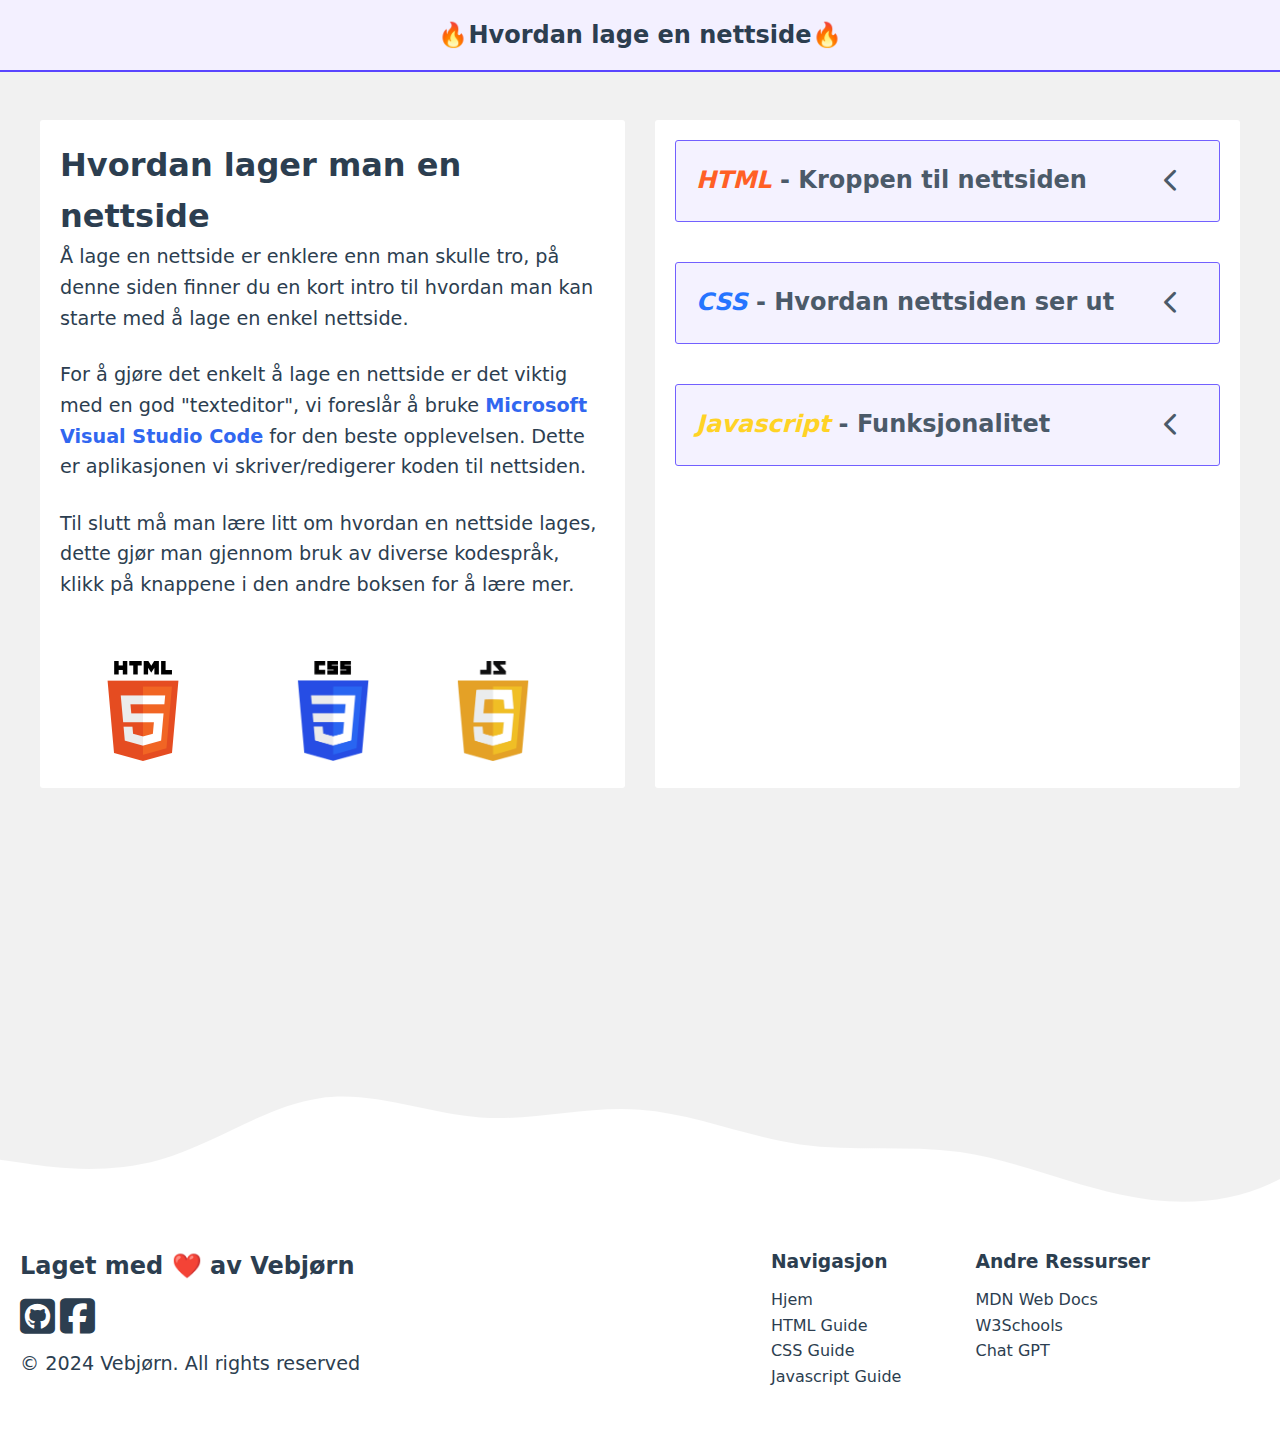
<file: index.html>
<!DOCTYPE html>
<html lang="no">

<head>
    <meta charset="UTF-8">
    <meta name="viewport" content="width=device-width, initial-scale=1.0">
    <title>Hvordan lage en nettside</title>
    <link rel="stylesheet" href="./styles.css">
    <script src="./index.js"></script>
    <link rel="stylesheet" href="https://cdnjs.cloudflare.com/ajax/libs/font-awesome/6.4.0/css/all.min.css">
</head>

<body>
    <div class="index-nav">
        <h2>🔥Hvordan lage en nettside🔥</h2>
    </div>

    <div class="space"></div>

    <div class="main-content">
        <div class="box">
            <h1>Hvordan lager man en nettside</h1>
            <p>Å lage en nettside er enklere enn man skulle tro, på denne siden finner du en kort intro til hvordan man
                kan starte med å lage en enkel nettside.</p>
            <br>
            <p>For å gjøre det enkelt å lage en nettside er det viktig med en god "texteditor", vi foreslår å bruke <a
                    href="https://code.visualstudio.com/" target="_blank">Microsoft Visual Studio Code</a> for den beste
                opplevelsen. Dette er aplikasjonen vi skriver/redigerer koden til nettsiden.</p>
            <br>
            <p>Til slutt må man lære litt om hvordan en nettside lages, dette gjør man gjennom bruk av diverse
                kodespråk, klikk på knappene i den andre boksen for å lære mer.</p>

            <div class="center-imgs">
                <div class="imgs">
                    <a href="./html.html"><img src="./img/HTML5_logo_and_wordmark.svg.png" alt=""></a>
                    <a href="./css.html"><img src="./img/CSS-Logo.png" alt=""></a>
                    <a href="./js.html"><img src="./img/JavaScript-Logo.png" alt=""></a>
                </div>
            </div>
        </div>
        <div class="box" id="info-box-container">
            <div class="buttons">
                <div class="info-box" id="html">
                    <div class="info-box-header">
                        <h2><i class="html-text">HTML</i> - Kroppen til nettsiden</h2>
                        <i class="fa-solid fa-chevron-left" id="chevron1"></i>
                    </div>
                    <div class="line"></div>
                    <div class="info-box-content">
                        <p>HTML (HyperText Markup Language) er et standardisert språk som brukes for å strukturere
                            innhold på nettsider. Det består av elementer, kalt "tagger", som definerer hvordan ulike
                            deler av en nettside skal vises i en nettleser, som tekst, bilder, lenker og multimedia.
                            HTML er grunnlaget for all webutvikling, og fungerer sammen med CSS og JavaScript for å
                            skape interaktive og visuelt tiltalende nettsider. <a href="./html.html">Les mer...</a></p>
                    </div>
                </div>
                <div class="info-box" id="css">
                    <div class="info-box-header">
                        <h2><i class="css-text">CSS</i> - Hvordan nettsiden ser ut</h2>
                        <i class="fa-solid fa-chevron-left" id="chevron2"></i>
                    </div>
                    <div class="line"></div>
                    <div class="info-box-content">
                        <p>CSS (Cascading Style Sheets) er et stilarksspråk som brukes for å bestemme utseendet og
                            layouten på en nettside. Det kontrollerer farger, skrifttyper, mellomrom, og plassering av
                            elementer, og gir utviklere mulighet til å lage en visuelt tiltalende side. CSS gjør det
                            enkelt å style flere HTML-elementer samtidig. <a href="./css.html">Les mer...</a></p>
                    </div>
                </div>
                <div class="info-box" id="js">
                    <div class="info-box-header">
                        <h2><i class="js-text">Javascript</i> - Funksjonalitet</h2>
                        <i class="fa-solid fa-chevron-left" id="chevron3"></i>
                    </div>
                    <div class="line"></div>
                    <div class="info-box-content">
                        <p>JavaScript er et programmeringsspråk som brukes for å gjøre nettsider dynamiske og
                            interaktive. Det lar utviklere manipulere HTML-innhold i sanntid, håndtere brukerhendelser
                            som klikk, og lage animasjoner. JavaScript kjører direkte i nettleseren, og er en viktig del
                            av moderne webutvikling for å forbedre brukeropplevelsen. <a href="./js.html">Les mer...</a>
                        </p>
                    </div>
                </div>
            </div>
        </div>
    </div>

    <svg id="wave" style="transform:rotate(0deg); transition: 0.3s" viewBox="0 0 1440 260" version="1.1"
        xmlns="http://www.w3.org/2000/svg">
        <defs>
            <linearGradient id="sw-gradient-0" x1="0" x2="0" y1="1" y2="0">
                <stop stop-color="rgba(255, 255, 255, 1)" offset="0%"></stop>
                <stop stop-color="rgba(255, 255, 255, 1)" offset="100%"></stop>
            </linearGradient>
        </defs>
        <path style="transform:translate(0, 0px); opacity:1" fill="url(#sw-gradient-0)"
            d="M0,182L30,186.3C60,191,120,199,180,182C240,165,300,121,360,112.7C420,104,480,130,540,134.3C600,139,660,121,720,125.7C780,130,840,156,900,164.7C960,173,1020,165,1080,173.3C1140,182,1200,208,1260,221C1320,234,1380,234,1440,203.7C1500,173,1560,113,1620,108.3C1680,104,1740,156,1800,147.3C1860,139,1920,69,1980,39C2040,9,2100,17,2160,17.3C2220,17,2280,9,2340,34.7C2400,61,2460,121,2520,138.7C2580,156,2640,130,2700,104C2760,78,2820,52,2880,73.7C2940,95,3000,165,3060,173.3C3120,182,3180,130,3240,125.7C3300,121,3360,165,3420,169C3480,173,3540,139,3600,125.7C3660,113,3720,121,3780,125.7C3840,130,3900,130,3960,108.3C4020,87,4080,43,4140,34.7C4200,26,4260,52,4290,65L4320,78L4320,260L4290,260C4260,260,4200,260,4140,260C4080,260,4020,260,3960,260C3900,260,3840,260,3780,260C3720,260,3660,260,3600,260C3540,260,3480,260,3420,260C3360,260,3300,260,3240,260C3180,260,3120,260,3060,260C3000,260,2940,260,2880,260C2820,260,2760,260,2700,260C2640,260,2580,260,2520,260C2460,260,2400,260,2340,260C2280,260,2220,260,2160,260C2100,260,2040,260,1980,260C1920,260,1860,260,1800,260C1740,260,1680,260,1620,260C1560,260,1500,260,1440,260C1380,260,1320,260,1260,260C1200,260,1140,260,1080,260C1020,260,960,260,900,260C840,260,780,260,720,260C660,260,600,260,540,260C480,260,420,260,360,260C300,260,240,260,180,260C120,260,60,260,30,260L0,260Z">
        </path>
    </svg>
    <footer>
        <div class="footer-content">
            <div class="footer-info">
                <h2>Laget med ❤️ av Vebjørn</h2>
                <div class="footer-icons">
                    <a href="https://github.com/Zofux/Hvordan-lage-nettside" target="_blank"><i
                            class="fa-brands fa-square-github"></i></a>
                    <a href="https://www.facebook.com/profile.php?id=100090834192496" target="_blank"><i
                            class="fa-brands fa-square-facebook"></i></a>
                </div>
                <p>&copy; 2024 Vebjørn. All rights reserved</p>
            </div>
            <div class="footer-links">
                <div class="footer-navigation">
                    <h3>Navigasjon</h3>
                    <a class="footer-link" href="./index.html">Hjem</a>
                    <a class="footer-link" href="./html.html">HTML Guide</a>
                    <a class="footer-link" href="./css.html">CSS Guide</a>
                    <a class="footer-link" href="./js.html">Javascript Guide</a>
                </div>
                <div class="footer-resources">
                    <h3>Andre Ressurser</h3>
                    <a class="footer-link" href="https://developer.mozilla.org/en-US/" target="_blank">MDN Web Docs</a>
                    <a class="footer-link" href="https://www.w3schools.com/" target="_blank">W3Schools</a>
                    <a class="footer-link" href="https://chatgpt.com/c/670f7642-b7ec-800c-a29a-670aef12256d"
                        target="_blank">Chat GPT</a>
                </div>
            </div>
        </div>
    </footer>
</body>

</html>
</file>
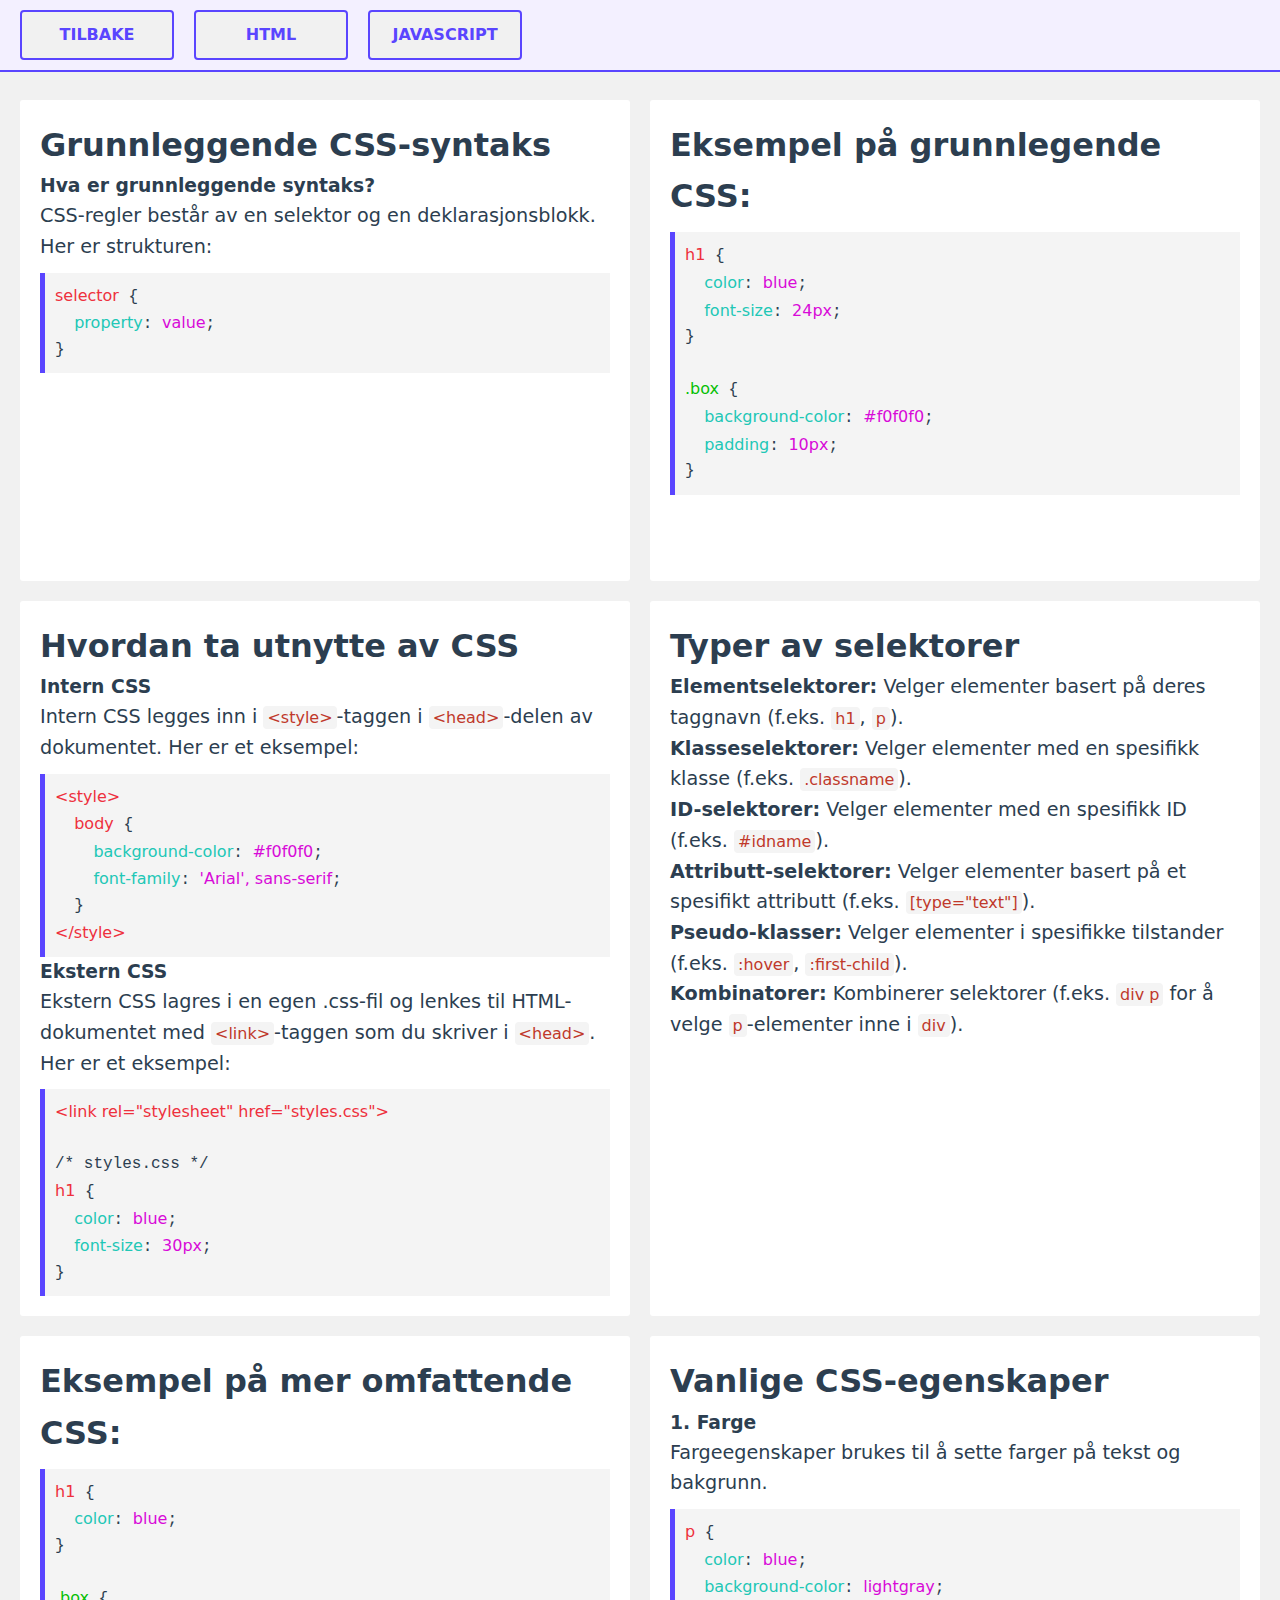
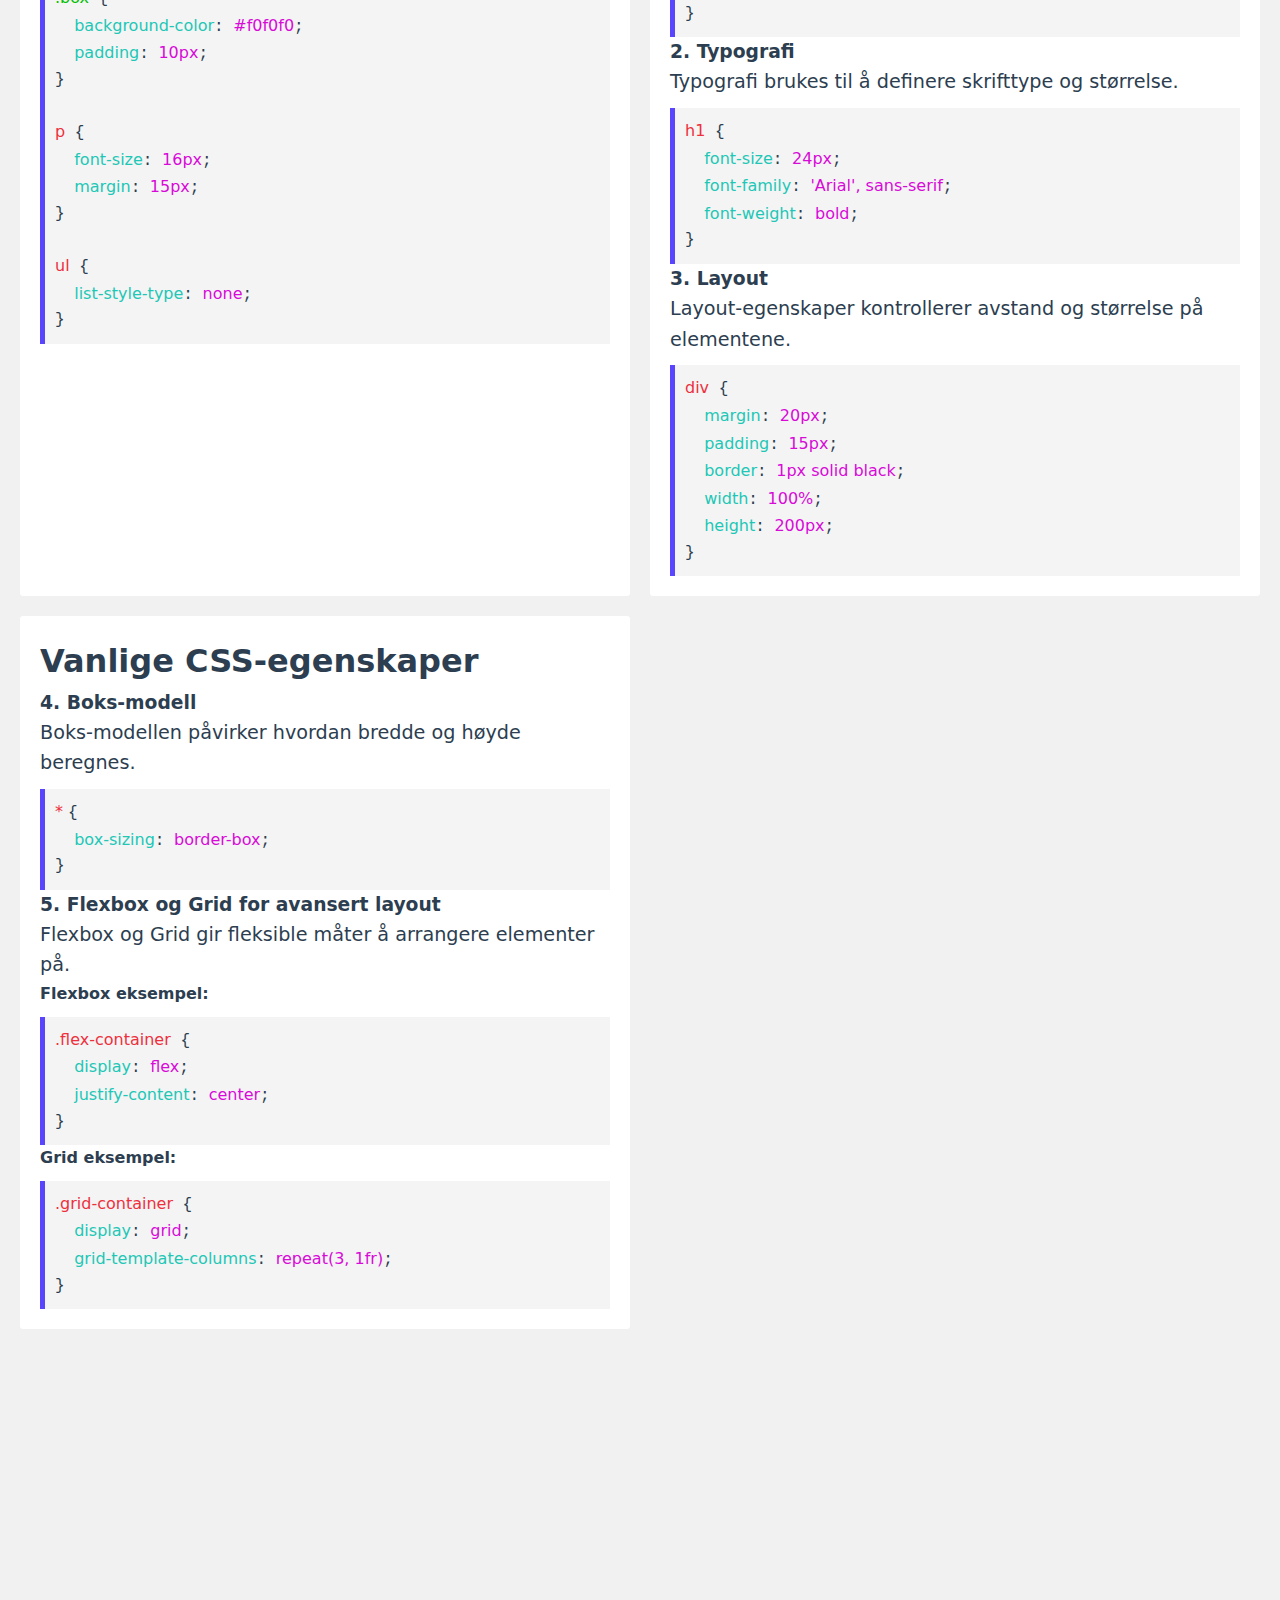
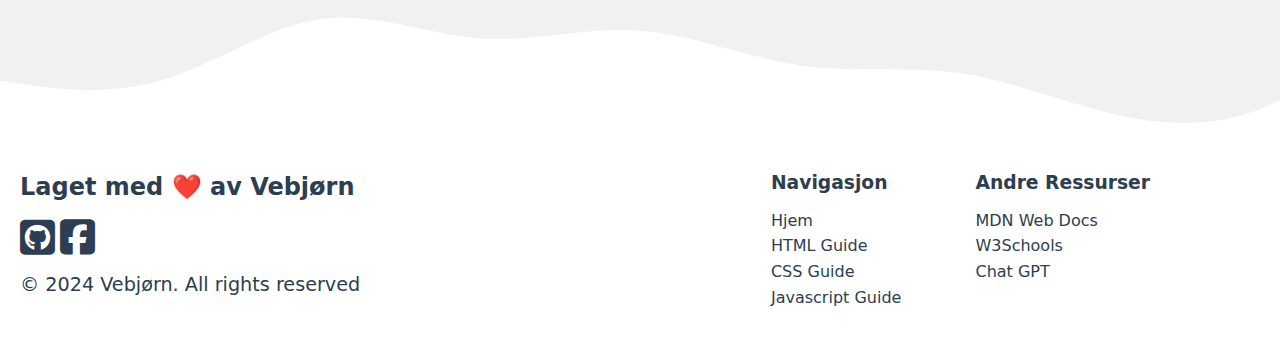
<file: css.html>
<!DOCTYPE html>
<html lang="no">

<head>
    <meta charset="UTF-8">
    <meta name="viewport" content="width=device-width, initial-scale=1.0">
    <title>CSS</title>
    <link rel="stylesheet" href="./styles.css">
    <link rel="stylesheet" href="https://cdnjs.cloudflare.com/ajax/libs/font-awesome/6.4.0/css/all.min.css">
    <script src="./burger.js"></script>
</head>

<body>
    <div class="nav-burger-container">
        <div class="burger-box" id="burger">
            <div class="burger" id="burger-container">
                <div class="line1"></div>
                <div class="line2"></div>
                <div class="line3"></div>
            </div>
        </div>
    </div>
    <nav id="nav" class="nav">
        <div class="nav-content">
            <a href="./index.html" class="nav-button">Tilbake</a>
            <a href="./html.html" class="nav-button">HTML</a>
            <a href="./js.html" class="nav-button">JavaScript</a>
        </div>
    </nav>
    <div class="space"></div>

    <div class="tutorial-content">
        <div class="box">
            <h1>Grunnleggende CSS-syntaks</h1>
            <h3>Hva er grunnleggende syntaks?</h3>
            <p>CSS-regler består av en selektor og en deklarasjonsblokk. Her er strukturen:</p>

            <div class="code-block">
                <span class="element">selector</span> {<br>
                &nbsp;&nbsp;<span class="property">property</span>: <span class="value">value</span>;<br>
                }
            </div>
        </div>
        <div class="box">
            <h1>Eksempel på grunnlegende CSS:</h1>
            <div class="code-block">
                <span class="element">h1</span> {<br>
                &nbsp;&nbsp;<span class="property">color</span>: <span class="value">blue</span>;<br>
                &nbsp;&nbsp;<span class="property">font-size</span>: <span class="value">24px</span>;<br>
                }<br><br>

                <span class="class">.box</span> {<br>
                &nbsp;&nbsp;<span class="property">background-color</span>: <span class="value">#f0f0f0</span>;<br>
                &nbsp;&nbsp;<span class="property">padding</span>: <span class="value">10px</span>;<br>
                }
            </div>
        </div>
        <div class="box">
            <h1>Hvordan ta utnytte av CSS</h1>
            <h3>Intern CSS</h3>
            <p>Intern CSS legges inn i <code>&lt;style&gt;</code>-taggen i <code>&lt;head&gt;</code>-delen av dokumentet. Her er et eksempel:</p>
            <div class="code-block">
                <span class="element">&lt;style&gt;</span><br>
                &nbsp;&nbsp;<span class="element">body</span> {<br>
                &nbsp;&nbsp;&nbsp;&nbsp;<span class="property">background-color</span>: <span class="value">#f0f0f0</span>;<br>
                &nbsp;&nbsp;&nbsp;&nbsp;<span class="property">font-family</span>: <span class="value">'Arial', sans-serif</span>;<br>
                &nbsp;&nbsp;}<br>
                <span class="element">&lt;/style&gt;</span>
            </div>
    
            <h3>Ekstern CSS</h3>
            <p>Ekstern CSS lagres i en egen .css-fil og lenkes til HTML-dokumentet med <code>&lt;link&gt;</code>-taggen som du skriver i <code>&lt;head&gt;</code>. Her er et eksempel:</p>
            <div class="code-block">
                <span class="element">&lt;link rel="stylesheet" href="styles.css"&gt;</span><br><br>
                /* styles.css */ <br>
                <span class="element">h1</span> {<br>
                &nbsp;&nbsp;<span class="property">color</span>: <span class="value">blue</span>;<br>
                &nbsp;&nbsp;<span class="property">font-size</span>: <span class="value">30px</span>;<br>}
            </div>
        </div>
        <div class="box">
            <h1>Typer av selektorer</h1>
            <p><strong>Elementselektorer:</strong> Velger elementer basert på deres taggnavn (f.eks. <code>h1</code>, <code>p</code>).</p>
            <p><strong>Klasseselektorer:</strong> Velger elementer med en spesifikk klasse (f.eks. <code>.classname</code>).</p>
            <p><strong>ID-selektorer:</strong> Velger elementer med en spesifikk ID (f.eks. <code>#idname</code>).</p>
            <p><strong>Attributt-selektorer:</strong> Velger elementer basert på et spesifikt attributt (f.eks. <code>[type="text"]</code>).</p>
            <p><strong>Pseudo-klasser:</strong> Velger elementer i spesifikke tilstander (f.eks. <code>:hover</code>, <code>:first-child</code>).</p>
            <p><strong>Kombinatorer:</strong> Kombinerer selektorer (f.eks. <code>div p</code> for å velge <code>p</code>-elementer inne i <code>div</code>).</p>
        </div>
        <div class="box">
            <h1>Eksempel på mer omfattende CSS:</h1>
            <div class="code-block">
                <span class="element">h1</span> {<br>
                &nbsp;&nbsp;<span class="property">color</span>: <span class="value">blue</span>;<br>}<br><br>
                <span class="class">.box</span> {<br>
                &nbsp;&nbsp;<span class="property">background-color</span>: <span class="value">#f0f0f0</span>;<br>
                &nbsp;&nbsp;<span class="property">padding</span>: <span class="value">10px</span>;<br>}<br><br>
                <span class="element">p</span> {<br>
                &nbsp;&nbsp;<span class="property">font-size</span>: <span class="value">16px</span>;<br>
                &nbsp;&nbsp;<span class="property">margin</span>: <span class="value">15px</span>;<br>}<br><br>
                <span class="element">ul</span> {<br>
                &nbsp;&nbsp;<span class="property">list-style-type</span>: <span class="value">none</span>;<br>}
        </div>
        </div>
        <div class="box">
            <h1>Vanlige CSS-egenskaper</h1>

            <h3>1. Farge</h3>
            <p>Fargeegenskaper brukes til å sette farger på tekst og bakgrunn.</p>
            <div class="code-block">
                <span class="element">p</span> {<br>
                &nbsp;&nbsp;<span class="property">color</span>: <span class="value">blue</span>;<br>
                &nbsp;&nbsp;<span class="property">background-color</span>: <span class="value">lightgray</span>;<br>}
            </div>

            <h3>2. Typografi</h3>
            <p>Typografi brukes til å definere skrifttype og størrelse.</p>
            <div class="code-block">
                <span class="element">h1</span> {<br>
                &nbsp;&nbsp;<span class="property">font-size</span>: <span class="value">24px</span>;<br>
                &nbsp;&nbsp;<span class="property">font-family</span>: <span class="value">'Arial', sans-serif</span>;<br>
                &nbsp;&nbsp;<span class="property">font-weight</span>: <span class="value">bold</span>;<br>}
            </div>

            <h3>3. Layout</h3>
            <p>Layout-egenskaper kontrollerer avstand og størrelse på elementene.</p>
            <div class="code-block">
                <span class="element">div</span> {<br>
                &nbsp;&nbsp;<span class="property">margin</span>: <span class="value">20px</span>;<br>
                &nbsp;&nbsp;<span class="property">padding</span>: <span class="value">15px</span>;<br>
                &nbsp;&nbsp;<span class="property">border</span>: <span class="value">1px solid black</span>;<br>
                &nbsp;&nbsp;<span class="property">width</span>: <span class="value">100%</span>;<br>
                &nbsp;&nbsp;<span class="property">height</span>: <span class="value">200px</span>;<br>}
            </div>
        </div>
        <div class="box">
            <h1>Vanlige CSS-egenskaper</h1>
            <h3>4. Boks-modell</h3>
            <p>Boks-modellen påvirker hvordan bredde og høyde beregnes.</p>
            <div class="code-block">
                <span class="element">* </span>{<br>
                &nbsp;&nbsp;<span class="property">box-sizing</span>: <span class="value">border-box</span>;<br>}
            </div>

            <h3>5. Flexbox og Grid for avansert layout</h3>
            <p>Flexbox og Grid gir fleksible måter å arrangere elementer på.</p>
            <h4>Flexbox eksempel:</h4>
            <div class="code-block">
                <span class="element">.flex-container</span> {<br>
                &nbsp;&nbsp;<span class="property">display</span>: <span class="value">flex</span>;<br>
                &nbsp;&nbsp;<span class="property">justify-content</span>: <span class="value">center</span>;<br>}
            </div>

            <h4>Grid eksempel:</h4>
            <div class="code-block">
                <span class="element">.grid-container</span> {<br>
                &nbsp;&nbsp;<span class="property">display</span>: <span class="value">grid</span>;<br>
                &nbsp;&nbsp;<span class="property">grid-template-columns</span>: <span class="value">repeat(3, 1fr)</span>;<br>}
            </div>
        </div>
    </div>

    <svg id="wave" style="transform:rotate(0deg); transition: 0.3s" viewBox="0 0 1440 260" version="1.1" xmlns="http://www.w3.org/2000/svg"><defs><linearGradient id="sw-gradient-0" x1="0" x2="0" y1="1" y2="0"><stop stop-color="rgba(255, 255, 255, 1)" offset="0%"></stop><stop stop-color="rgba(255, 255, 255, 1)" offset="100%"></stop></linearGradient></defs><path style="transform:translate(0, 0px); opacity:1" fill="url(#sw-gradient-0)" d="M0,182L30,186.3C60,191,120,199,180,182C240,165,300,121,360,112.7C420,104,480,130,540,134.3C600,139,660,121,720,125.7C780,130,840,156,900,164.7C960,173,1020,165,1080,173.3C1140,182,1200,208,1260,221C1320,234,1380,234,1440,203.7C1500,173,1560,113,1620,108.3C1680,104,1740,156,1800,147.3C1860,139,1920,69,1980,39C2040,9,2100,17,2160,17.3C2220,17,2280,9,2340,34.7C2400,61,2460,121,2520,138.7C2580,156,2640,130,2700,104C2760,78,2820,52,2880,73.7C2940,95,3000,165,3060,173.3C3120,182,3180,130,3240,125.7C3300,121,3360,165,3420,169C3480,173,3540,139,3600,125.7C3660,113,3720,121,3780,125.7C3840,130,3900,130,3960,108.3C4020,87,4080,43,4140,34.7C4200,26,4260,52,4290,65L4320,78L4320,260L4290,260C4260,260,4200,260,4140,260C4080,260,4020,260,3960,260C3900,260,3840,260,3780,260C3720,260,3660,260,3600,260C3540,260,3480,260,3420,260C3360,260,3300,260,3240,260C3180,260,3120,260,3060,260C3000,260,2940,260,2880,260C2820,260,2760,260,2700,260C2640,260,2580,260,2520,260C2460,260,2400,260,2340,260C2280,260,2220,260,2160,260C2100,260,2040,260,1980,260C1920,260,1860,260,1800,260C1740,260,1680,260,1620,260C1560,260,1500,260,1440,260C1380,260,1320,260,1260,260C1200,260,1140,260,1080,260C1020,260,960,260,900,260C840,260,780,260,720,260C660,260,600,260,540,260C480,260,420,260,360,260C300,260,240,260,180,260C120,260,60,260,30,260L0,260Z"></path></svg>
    <footer>
        <div class="footer-content">
            <div class="footer-info">
                <h2>Laget med ❤️ av Vebjørn</h2>
                <div class="footer-icons">
                    <a href="https://github.com/Zofux/Hvordan-lage-nettside" target="_blank"><i class="fa-brands fa-square-github"></i></a>
                    <a href="https://www.facebook.com/profile.php?id=100090834192496" target="_blank"><i class="fa-brands fa-square-facebook"></i></a>
                </div> 
                <p>&copy; 2024 Vebjørn. All rights reserved</p>
            </div>
            <div class="footer-links">
                <div class="footer-navigation">
                    <h3>Navigasjon</h3>
                    <a class="footer-link" href="./index.html">Hjem</a>
                    <a class="footer-link" href="./html.html">HTML Guide</a>
                    <a class="footer-link" href="./css.html">CSS Guide</a>
                    <a class="footer-link" href="./js.html">Javascript Guide</a>
                </div>
                <div class="footer-resources">
                    <h3>Andre Ressurser</h3>
                    <a class="footer-link" href="https://developer.mozilla.org/en-US/">MDN Web Docs</a>
                    <a class="footer-link" href="https://www.w3schools.com/">W3Schools</a>
                    <a class="footer-link" href="https://chatgpt.com/c/670f7642-b7ec-800c-a29a-670aef12256d" target="_blank">Chat GPT</a>
                </div> 
            </div>
        
        </div>
    </footer>
</body>

</html>
</file>
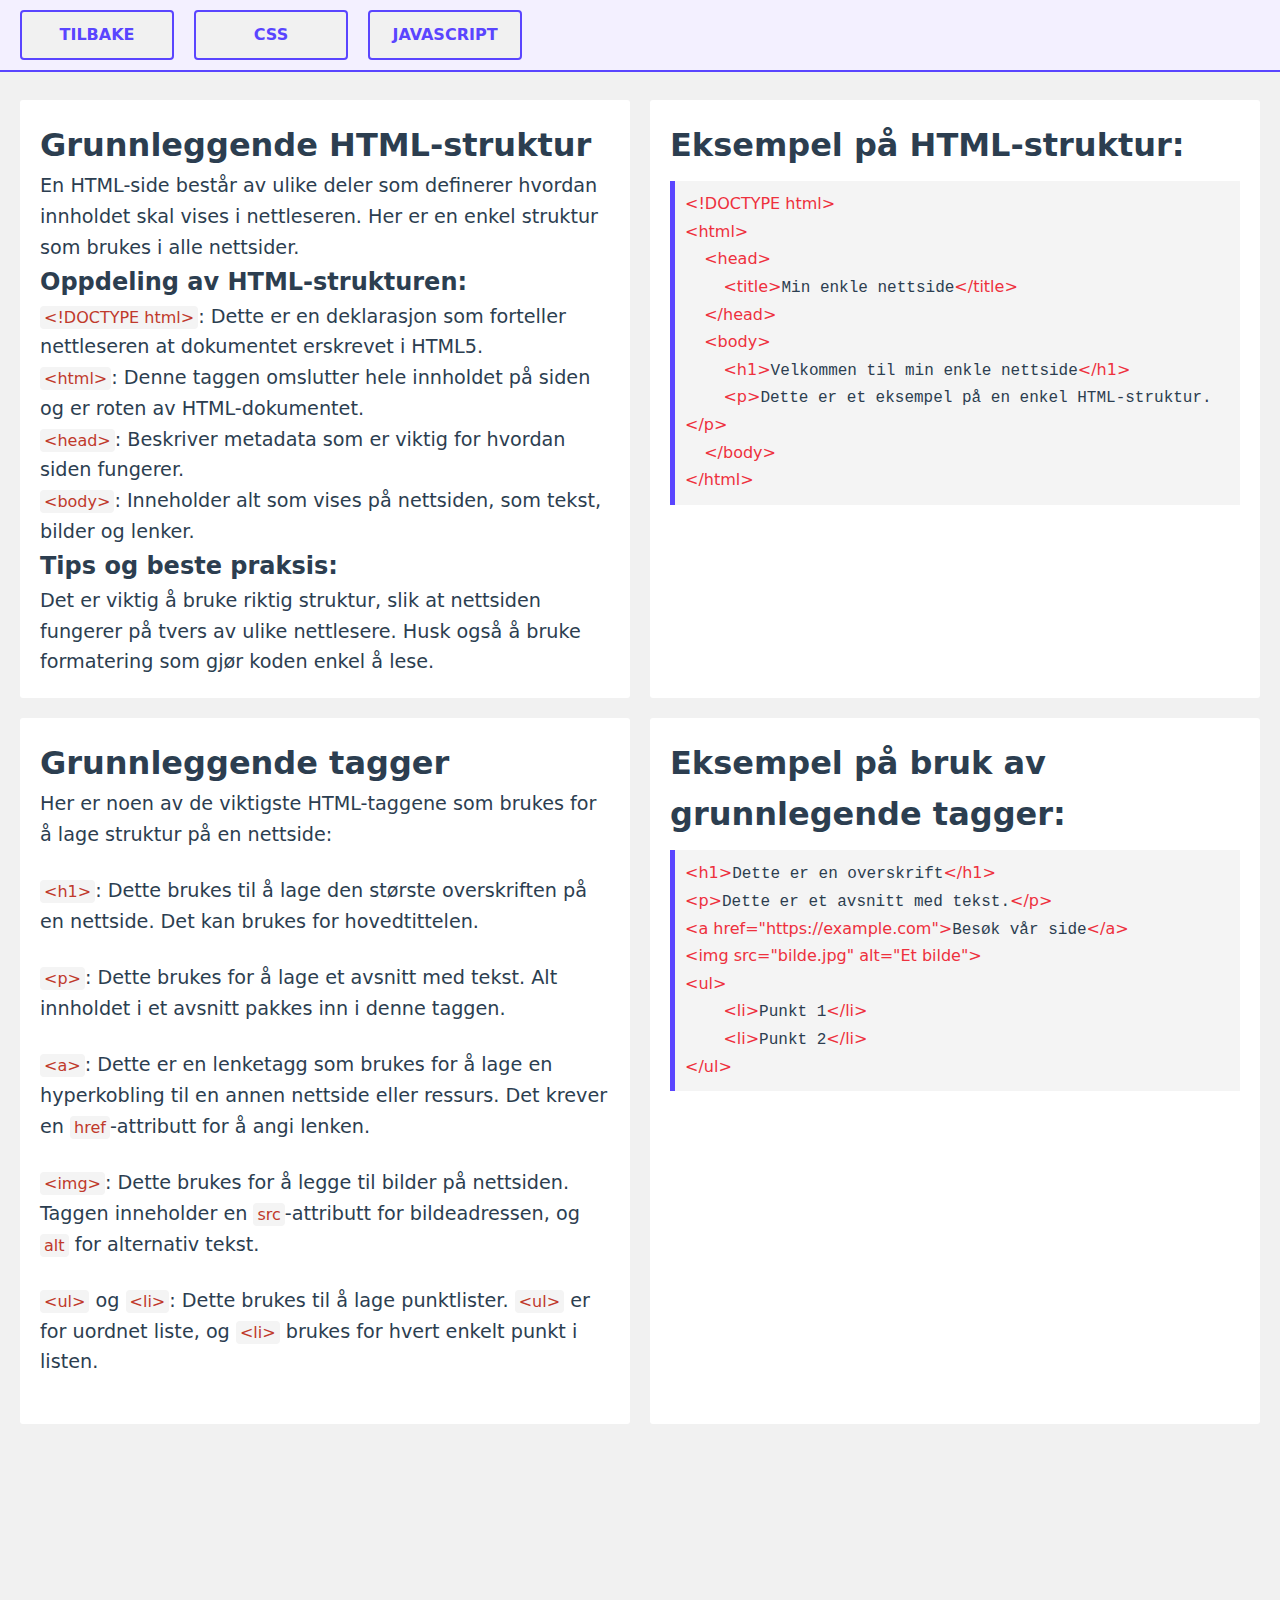
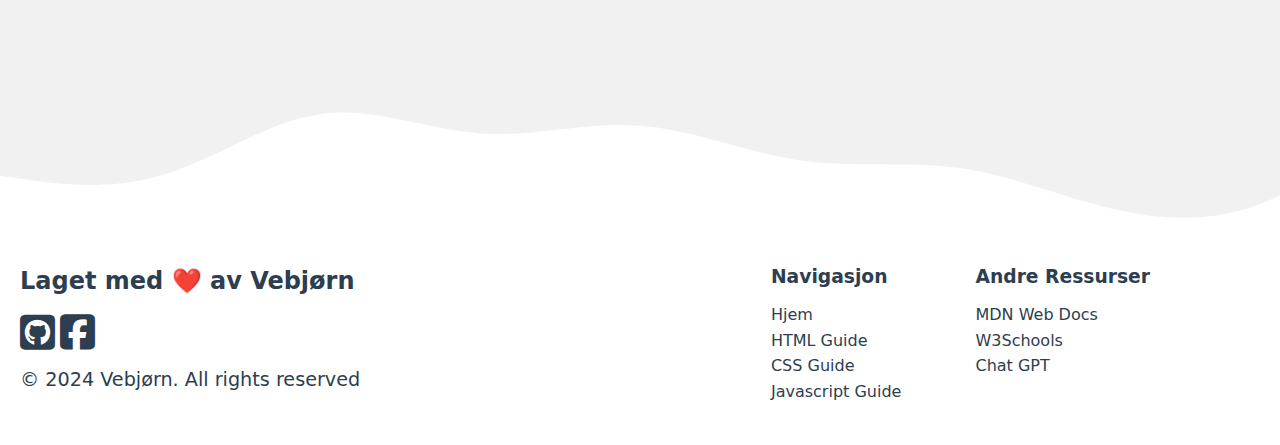
<file: html.html>
<!DOCTYPE html>
<html lang="no">

<head>
    <meta charset="UTF-8">
    <meta name="viewport" content="width=device-width, initial-scale=1.0">
    <title>HTML</title>
    <link rel="stylesheet" href="./styles.css">
    <link rel="stylesheet" href="https://cdnjs.cloudflare.com/ajax/libs/font-awesome/6.4.0/css/all.min.css">
    <script src="./burger.js"></script>
</head>

<body>
    <div class="nav-burger-container">
        <div class="burger-box" id="burger">
            <div class="burger" id="burger-container">
                <div class="line1"></div>
                <div class="line2"></div>
                <div class="line3"></div>
            </div>
        </div>
    </div>
    <nav id="nav" class="nav">
        <div class="nav-content">
            <a href="./index.html" class="nav-button">Tilbake</a>
            <a href="./css.html" class="nav-button">CSS</a>
            <a href="./js.html" class="nav-button">JavaScript</a>
        </div>
    </nav>
    <div class="space"></div>

    <div class="tutorial-content">
        <div class="box">
            <h1>Grunnleggende HTML-struktur</h1>
            <p>En HTML-side består av ulike deler som definerer hvordan innholdet skal vises i nettleseren. Her er en
                enkel struktur som brukes i alle nettsider.</p>

            <h2>Oppdeling av HTML-strukturen:</h2>
            <p><code>&lt;!DOCTYPE html&gt;</code>: Dette er en deklarasjon som forteller nettleseren at dokumentet
                erskrevet i HTML5.</p>
            <p><code>&lt;html&gt;</code>: Denne taggen omslutter hele innholdet på siden og er roten av HTML-dokumentet.
            </p>
            <p><code>&lt;head&gt;</code>: Beskriver metadata som er viktig for hvordan siden fungerer.</p>
            <p><code>&lt;body&gt;</code>: Inneholder alt som vises på nettsiden, som tekst, bilder og lenker.</p>

            <h2>Tips og beste praksis:</h2>
            <p>Det er viktig å bruke riktig struktur, slik at nettsiden fungerer på tvers av ulike nettlesere. Husk også
                å bruke formatering som gjør koden enkel å lese.</p>
        </div>
        <div class="box">
            <div class="code-container">
                <h1>Eksempel på HTML-struktur:</h1>
                <div class="code-block">
                    <span class="tag">&lt;!DOCTYPE html&gt;</span><br>
                    <span class="tag">&lt;html&gt;</span><br>
                    &nbsp;&nbsp;<span class="tag">&lt;head&gt;</span><br>
                    &nbsp;&nbsp;&nbsp;&nbsp;<span class="tag">&lt;title&gt;</span>Min enkle nettside<span
                        class="tag">&lt;/title&gt;</span><br>
                    &nbsp;&nbsp;<span class="tag">&lt;/head&gt;</span><br>
                    &nbsp;&nbsp;<span class="tag">&lt;body&gt;</span><br>
                    &nbsp;&nbsp;&nbsp;&nbsp;<span class="tag">&lt;h1&gt;</span>Velkommen til min enkle nettside<span
                        class="tag">&lt;/h1&gt;</span><br>
                    &nbsp;&nbsp;&nbsp;&nbsp;<span class="tag">&lt;p&gt;</span>Dette er et eksempel på en enkel
                    HTML-struktur.<span class="tag">&lt;/p&gt;</span><br>
                    &nbsp;&nbsp;<span class="tag">&lt;/body&gt;</span><br>
                    <span class="tag">&lt;/html&gt;</span>
                </div>
            </div>
        </div>
        <div class="box">
            <h1>Grunnleggende tagger</h1>
            <p>Her er noen av de viktigste HTML-taggene som brukes for å lage struktur på en nettside:</p><br>

            <p><code>&lt;h1&gt;</code>: Dette brukes til å lage den største overskriften på en nettside. Det kan brukes for hovedtittelen.</p><br>
            <p><code>&lt;p&gt;</code>: Dette brukes for å lage et avsnitt med tekst. Alt innholdet i et avsnitt pakkes inn i denne taggen.</p><br>
            <p><code>&lt;a&gt;</code>: Dette er en lenketagg som brukes for å lage en hyperkobling til en annen nettside eller ressurs. Det krever en <code>href</code>-attributt for å angi lenken.</p><br>
            <p><code>&lt;img&gt;</code>: Dette brukes for å legge til bilder på nettsiden. Taggen inneholder en <code>src</code>-attributt for bildeadressen, og <code>alt</code> for alternativ tekst.</p><br>
            <p><code>&lt;ul&gt;</code> og <code>&lt;li&gt;</code>: Dette brukes til å lage punktlister. <code>&lt;ul&gt;</code> er for uordnet liste, og <code>&lt;li&gt;</code> brukes for hvert enkelt punkt i listen.</p><br>
        </div>
        <div class="box">
            <h1>Eksempel på bruk av grunnlegende tagger:</h1>
            <div class="code-block">
                <span class="tag">&lt;h1&gt;</span>Dette er en overskrift<span class="tag">&lt;/h1&gt;</span><br>
                <span class="tag">&lt;p&gt;</span>Dette er et avsnitt med tekst.<span class="tag">&lt;/p&gt;</span><br>
                <span class="tag">&lt;a href="https://example.com"&gt;</span>Besøk vår side<span class="tag">&lt;/a&gt;</span><br>
                <span class="tag">&lt;img src="bilde.jpg" alt="Et bilde"&gt;</span><br>
                <span class="tag">&lt;ul&gt;</span><br>
                &nbsp;&nbsp;&nbsp;&nbsp;<span class="tag">&lt;li&gt;</span>Punkt 1<span class="tag">&lt;/li&gt;</span><br>
                &nbsp;&nbsp;&nbsp;&nbsp;<span class="tag">&lt;li&gt;</span>Punkt 2<span class="tag">&lt;/li&gt;</span><br>
                <span class="tag">&lt;/ul&gt;</span>
            </div>
        </div>
    </div>

    <svg id="wave" style="transform:rotate(0deg); transition: 0.3s" viewBox="0 0 1440 260" version="1.1" xmlns="http://www.w3.org/2000/svg"><defs><linearGradient id="sw-gradient-0" x1="0" x2="0" y1="1" y2="0"><stop stop-color="rgba(255, 255, 255, 1)" offset="0%"></stop><stop stop-color="rgba(255, 255, 255, 1)" offset="100%"></stop></linearGradient></defs><path style="transform:translate(0, 0px); opacity:1" fill="url(#sw-gradient-0)" d="M0,182L30,186.3C60,191,120,199,180,182C240,165,300,121,360,112.7C420,104,480,130,540,134.3C600,139,660,121,720,125.7C780,130,840,156,900,164.7C960,173,1020,165,1080,173.3C1140,182,1200,208,1260,221C1320,234,1380,234,1440,203.7C1500,173,1560,113,1620,108.3C1680,104,1740,156,1800,147.3C1860,139,1920,69,1980,39C2040,9,2100,17,2160,17.3C2220,17,2280,9,2340,34.7C2400,61,2460,121,2520,138.7C2580,156,2640,130,2700,104C2760,78,2820,52,2880,73.7C2940,95,3000,165,3060,173.3C3120,182,3180,130,3240,125.7C3300,121,3360,165,3420,169C3480,173,3540,139,3600,125.7C3660,113,3720,121,3780,125.7C3840,130,3900,130,3960,108.3C4020,87,4080,43,4140,34.7C4200,26,4260,52,4290,65L4320,78L4320,260L4290,260C4260,260,4200,260,4140,260C4080,260,4020,260,3960,260C3900,260,3840,260,3780,260C3720,260,3660,260,3600,260C3540,260,3480,260,3420,260C3360,260,3300,260,3240,260C3180,260,3120,260,3060,260C3000,260,2940,260,2880,260C2820,260,2760,260,2700,260C2640,260,2580,260,2520,260C2460,260,2400,260,2340,260C2280,260,2220,260,2160,260C2100,260,2040,260,1980,260C1920,260,1860,260,1800,260C1740,260,1680,260,1620,260C1560,260,1500,260,1440,260C1380,260,1320,260,1260,260C1200,260,1140,260,1080,260C1020,260,960,260,900,260C840,260,780,260,720,260C660,260,600,260,540,260C480,260,420,260,360,260C300,260,240,260,180,260C120,260,60,260,30,260L0,260Z"></path></svg>
    <footer>
        <div class="footer-content">
            <div class="footer-info">
                <h2>Laget med ❤️ av Vebjørn</h2>
                <div class="footer-icons">
                    <a href="https://github.com/Zofux/Hvordan-lage-nettside" target="_blank"><i class="fa-brands fa-square-github"></i></a>
                    <a href="https://www.facebook.com/profile.php?id=100090834192496" target="_blank"><i class="fa-brands fa-square-facebook"></i></a>
                </div> 
                <p>&copy; 2024 Vebjørn. All rights reserved</p>
            </div>
            <div class="footer-links">
                <div class="footer-navigation">
                    <h3>Navigasjon</h3>
                    <a class="footer-link" href="./index.html">Hjem</a>
                    <a class="footer-link" href="./html.html">HTML Guide</a>
                    <a class="footer-link" href="./css.html">CSS Guide</a>
                    <a class="footer-link" href="./js.html">Javascript Guide</a>
                </div>
                <div class="footer-resources">
                    <h3>Andre Ressurser</h3>
                    <a class="footer-link" href="https://developer.mozilla.org/en-US/">MDN Web Docs</a>
                    <a class="footer-link" href="https://www.w3schools.com/">W3Schools</a>
                    <a class="footer-link" href="https://chatgpt.com/c/670f7642-b7ec-800c-a29a-670aef12256d" target="_blank">Chat GPT</a>
                </div> 
            </div>
        
        </div>
    </footer>
</body>

</html>
</file>
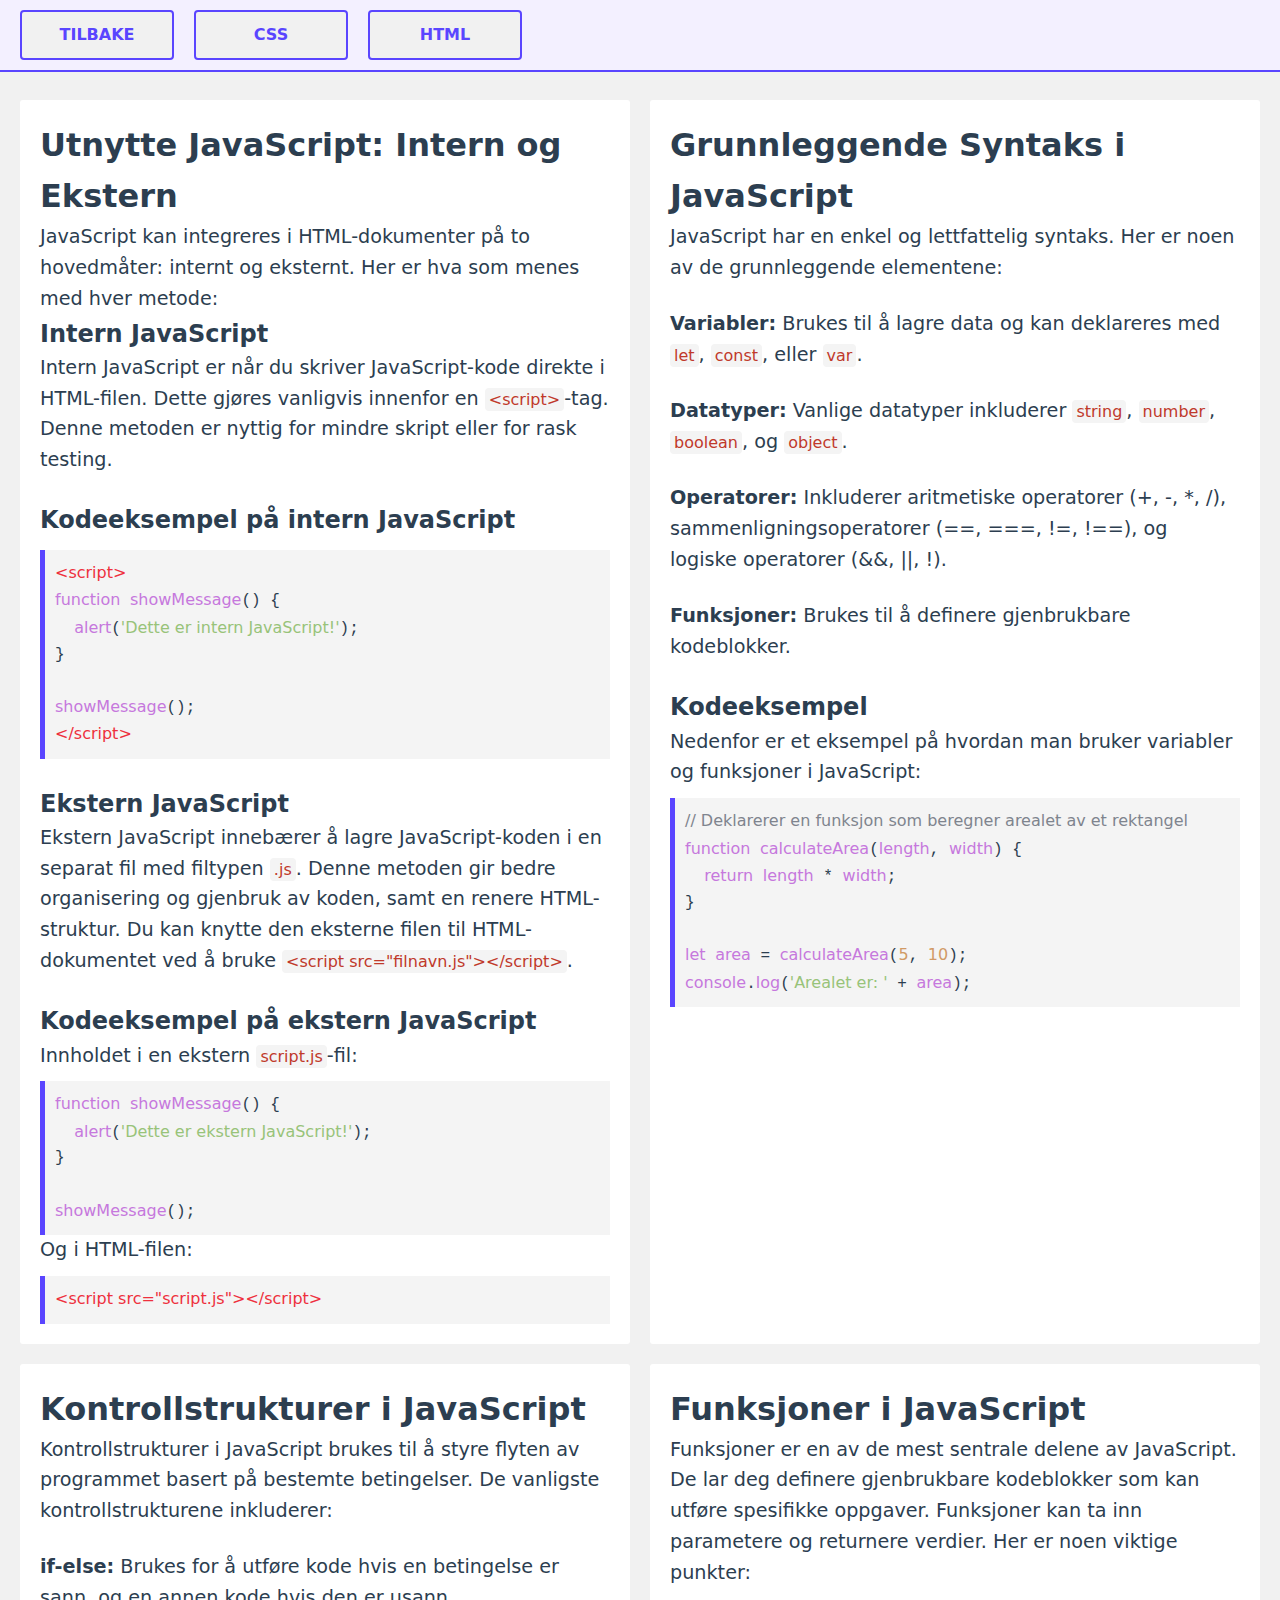
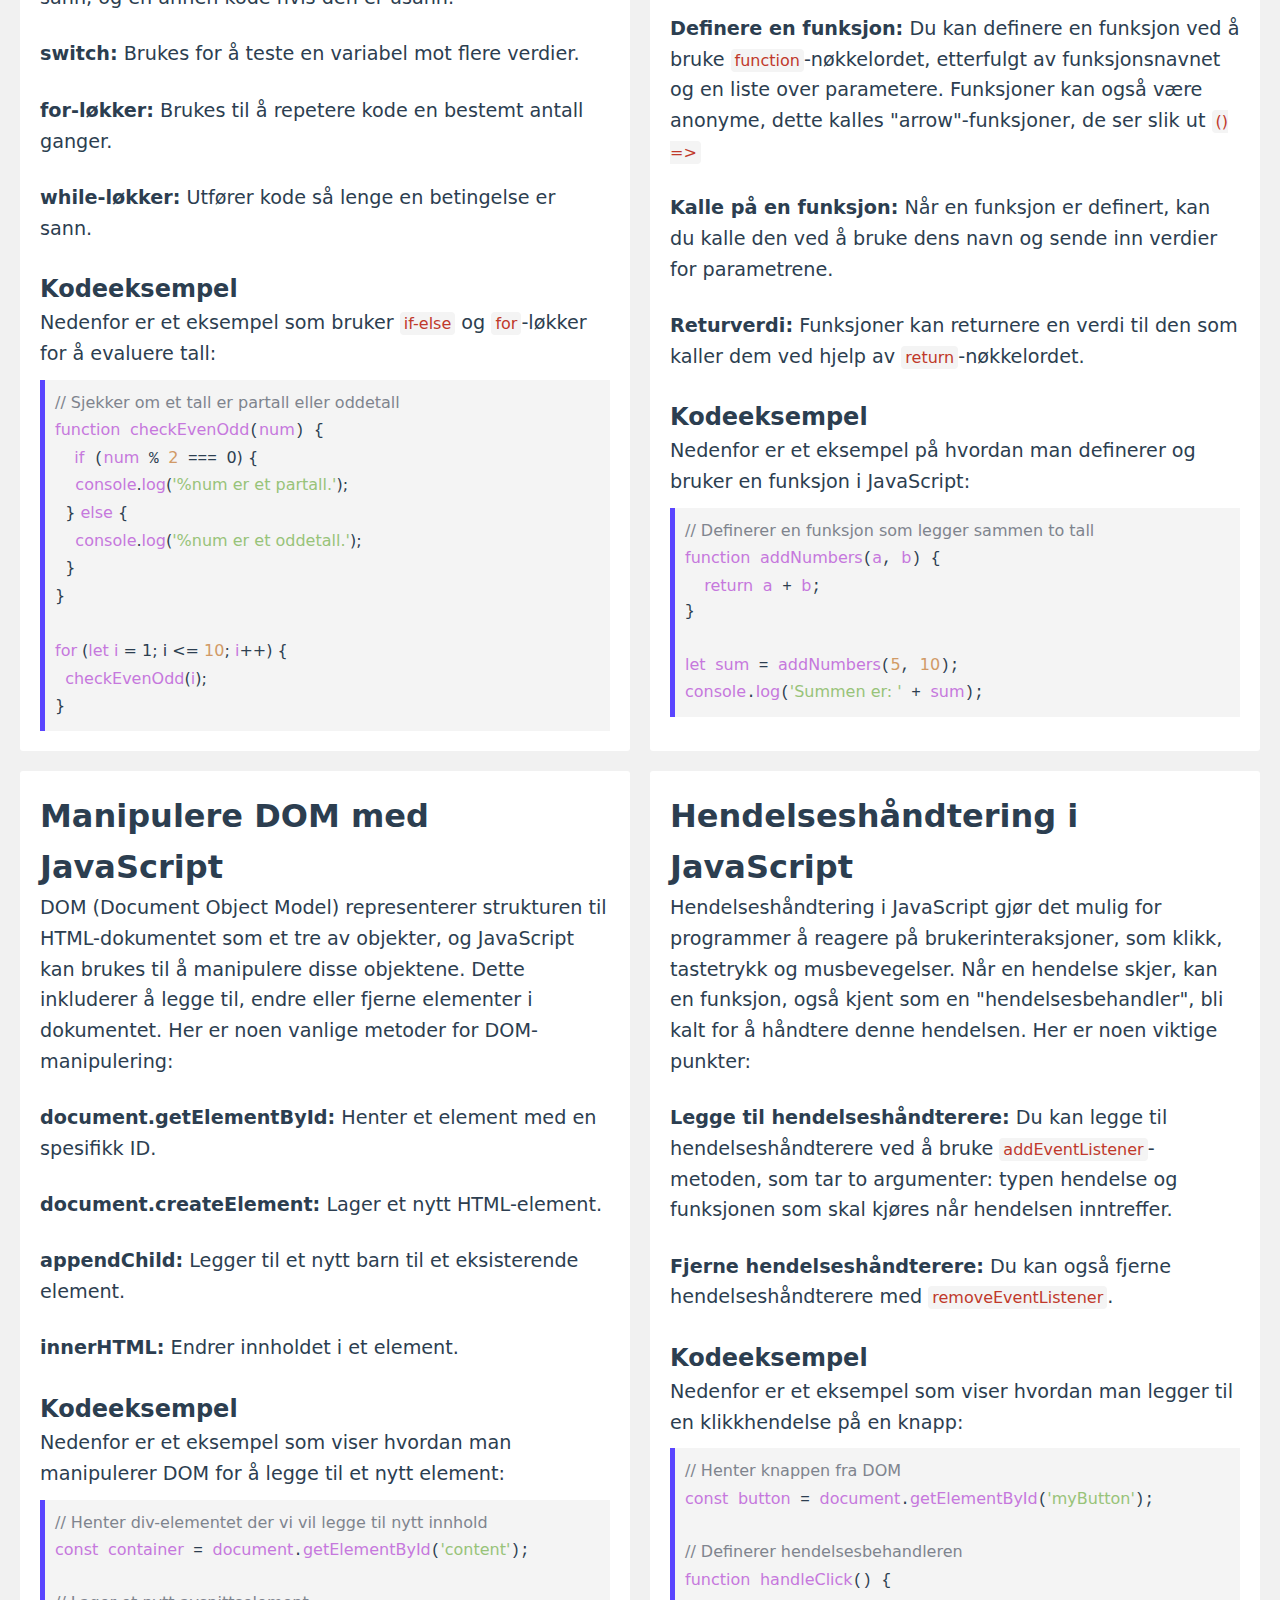
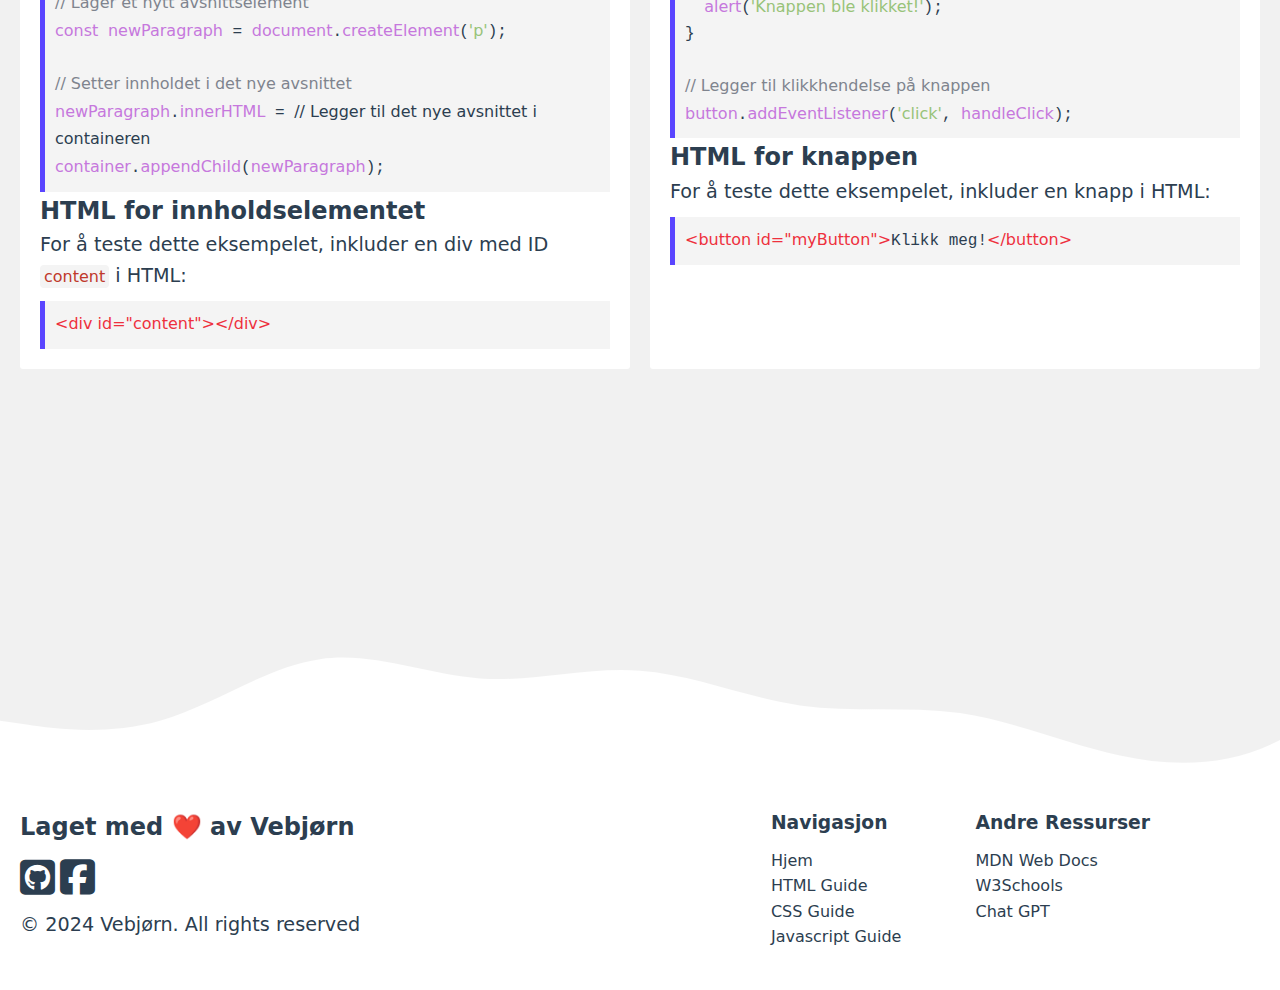
<file: js.html>
<!DOCTYPE html>
<html lang="no">

<head>
    <meta charset="UTF-8">
    <meta name="viewport" content="width=device-width, initial-scale=1.0">
    <title>JavaScript</title>
    <link rel="stylesheet" href="./styles.css">
    <link rel="stylesheet" href="https://cdnjs.cloudflare.com/ajax/libs/font-awesome/6.4.0/css/all.min.css">
    <script src="./burger.js"></script>
</head>

<body>
    <div class="nav-burger-container">
        <div class="burger-box" id="burger">
            <div class="burger" id="burger-container">
                <div class="line1"></div>
                <div class="line2"></div>
                <div class="line3"></div>
            </div>
        </div>
    </div>
    <nav id="nav" class="nav">
        <div class="nav-content">
            <a href="./index.html" class="nav-button">Tilbake</a>
            <a href="./css.html" class="nav-button">CSS</a>
            <a href="./html.html" class="nav-button">HTML</a>
        </div>
    </nav>
    <div class="space"></div>

    <div class="tutorial-content">
        <div class="box">
            <h1>Utnytte JavaScript: Intern og Ekstern</h1>
            <p>JavaScript kan integreres i HTML-dokumenter på to hovedmåter: internt og eksternt. Her er hva som menes med hver metode:</p>
            <h2>Intern JavaScript</h2>
            <p>Intern JavaScript er når du skriver JavaScript-kode direkte i HTML-filen. Dette gjøres vanligvis innenfor en <code>&lt;script&gt;</code>-tag. Denne metoden er nyttig for mindre skript eller for rask testing.</p>
            <br>
            <h2>Kodeeksempel på intern JavaScript</h2>
            <div class="code-block">
                <span class="tag">&lt;script&gt;</span><br>
                <span class="keyword">function</span> <span class="keyword">showMessage</span>() {<br>
                &nbsp;&nbsp;<span class="keyword">alert</span>(<span class="string">'Dette er intern JavaScript!'</span>);<br>}<br><br>
                <span class="keyword">showMessage</span>();<br>
                <span class="tag">&lt;/script&gt;</span>
            </div>
            <br>
            <h2>Ekstern JavaScript</h2>
            <p>Ekstern JavaScript innebærer å lagre JavaScript-koden i en separat fil med filtypen <code>.js</code>. Denne metoden gir bedre organisering og gjenbruk av koden, samt en renere HTML-struktur. Du kan knytte den eksterne filen til HTML-dokumentet ved å bruke <code>&lt;script src="filnavn.js"&gt;&lt;/script&gt;</code>.</p>
            <br>
            <h2>Kodeeksempel på ekstern JavaScript</h2>
            <p>Innholdet i en ekstern <code>script.js</code>-fil:</p>
            <div class="code-block">
                <span class="keyword">function</span> <span class="keyword">showMessage</span>() {<br>
                &nbsp;&nbsp;<span class="keyword">alert</span>(<span class="string">'Dette er ekstern JavaScript!'</span>);<br>}<br><br>
                <span class="keyword">showMessage</span>();
            </div>
            <p>Og i HTML-filen:</p>
            <div class="code-block">
                <span class="tag">&lt;script src="script.js"&gt;&lt;/script&gt;</span>
            </div>
        </div>
        <div class="box">
            <h1>Grunnleggende Syntaks i JavaScript</h1>
            <p>JavaScript har en enkel og lettfattelig syntaks. Her er noen av de grunnleggende elementene:</p> <br>
            <p><strong>Variabler:</strong> Brukes til å lagre data og kan deklareres med <code>let</code>, <code>const</code>, eller <code>var</code>.</p><br>
            <p><strong>Datatyper:</strong> Vanlige datatyper inkluderer <code>string</code>, <code>number</code>, <code>boolean</code>, og <code>object</code>.</p><br>
            <p><strong>Operatorer:</strong> Inkluderer aritmetiske operatorer (+, -, *, /), sammenligningsoperatorer (==, ===, !=, !==), og logiske operatorer (&&, ||, !).</p><br>
            <p><strong>Funksjoner:</strong> Brukes til å definere gjenbrukbare kodeblokker.</p><br>

            <h2>Kodeeksempel</h2>
            <p>Nedenfor er et eksempel på hvordan man bruker variabler og funksjoner i JavaScript:</p>
            <div class="code-block">
                <span class="comment">// Deklarerer en funksjon som beregner arealet av et rektangel</span><br>
                <span class="keyword">function</span> <span class="keyword">calculateArea</span>(<span class="keyword">length</span>, <span class="keyword">width</span>) {<br>
                &nbsp;&nbsp;<span class="keyword">return</span> <span class="keyword">length</span> * <span class="keyword">width</span>;<br>}<br><br>
                <span class="keyword">let</span> <span class="keyword">area</span> = <span class="keyword">calculateArea</span>(<span class="number">5</span>, <span class="number">10</span>);<br>
                <span class="keyword">console</span>.<span class="keyword">log</span>(<span class="string">'Arealet er: '</span> + <span class="keyword">area</span>);
            </div>


        </div>
        <div class="box">
            <h1>Kontrollstrukturer i JavaScript</h1>
            <p>Kontrollstrukturer i JavaScript brukes til å styre flyten av programmet basert på bestemte betingelser. De vanligste kontrollstrukturene inkluderer:</p><br>
            <p><strong>if-else:</strong> Brukes for å utføre kode hvis en betingelse er sann, og en annen kode hvis den er usann.</p><br>
            <p><strong>switch:</strong> Brukes for å teste en variabel mot flere verdier.</p><br>
            <p><strong>for-løkker:</strong> Brukes til å repetere kode en bestemt antall ganger.</p><br>
            <p><strong>while-løkker:</strong> Utfører kode så lenge en betingelse er sann.</p><br>

            <h2>Kodeeksempel</h2>
            <p>Nedenfor er et eksempel som bruker <code>if-else</code> og <code>for</code>-løkker for å evaluere tall:</p>
            <div class="code-block">
                <span class="comment">// Sjekker om et tall er partall eller oddetall</span><br>
                <span class="keyword">function</span> <span class="keyword">checkEvenOdd</span>(<span class="keyword">num</span>) {<br>
                &nbsp;&nbsp;<span class="keyword">if</span> (<span class="keyword">num</span> % <span class="number">2</span> === <span:number>0</span>) {<br>
                &nbsp;&nbsp;&nbsp;&nbsp;<span class="keyword">console</span>.<span class="keyword">log</span>(<span class="string">'%num er et partall.'</span>);<br>
                &nbsp;&nbsp;} <span class="keyword">else</span> {<br>
                &nbsp;&nbsp;&nbsp;&nbsp;<span class="keyword">console</span>.<span class="keyword">log</span>(<span class="string">'%num er et oddetall.'</span>);<br>
                &nbsp;&nbsp;}<br>}<br><br>

                <span class="keyword">for</span> (<span class="keyword">let</span> <span class="keyword">i</span> = <span:number>1</span>; <span keyword="i">i</span> <= <span class="number">10</span>; <span class="keyword">i</span>++) {<br>
                &nbsp;&nbsp;<span class="keyword">checkEvenOdd</span>(<span class="keyword">i</span>);<br>}
            </div>
        </div>
        <div class="box">
            <h1>Funksjoner i JavaScript</h1>
            <p>Funksjoner er en av de mest sentrale delene av JavaScript. De lar deg definere gjenbrukbare kodeblokker som kan utføre spesifikke oppgaver. Funksjoner kan ta inn parametere og returnere verdier. Her er noen viktige punkter:</p><br>
            <p><strong>Definere en funksjon:</strong> Du kan definere en funksjon ved å bruke <code>function</code>-nøkkelordet, etterfulgt av funksjonsnavnet og en liste over parametere. Funksjoner kan også være anonyme, dette kalles "arrow"-funksjoner, de ser slik ut <code>() =></code></p><br>
            <p><strong>Kalle på en funksjon:</strong> Når en funksjon er definert, kan du kalle den ved å bruke dens navn og sende inn verdier for parametrene.</p><br>
            <p><strong>Returverdi:</strong> Funksjoner kan returnere en verdi til den som kaller dem ved hjelp av <code>return</code>-nøkkelordet.</p><br>

            <h2>Kodeeksempel</h2>
            <p>Nedenfor er et eksempel på hvordan man definerer og bruker en funksjon i JavaScript:</p>
            <div class="code-block">
                <span class="comment">// Definerer en funksjon som legger sammen to tall</span><br>
                <span class="keyword">function</span> <span class="keyword">addNumbers</span>(<span class="keyword">a</span>, <span class="keyword">b</span>) {<br>
                &nbsp;&nbsp;<span class="keyword">return</span> <span class="keyword">a</span> + <span class="keyword">b</span>;<br>}<br><br>
                <span class="keyword">let</span> <span class="keyword">sum</span> = <span class="keyword">addNumbers</span>(<span class="number">5</span>, <span class="number">10</span>);<br>
                <span class="keyword">console</span>.<span class="keyword">log</span>(<span class="string">'Summen er: '</span> + <span class="keyword">sum</span>);
            </div>
        </div>
        <div class="box">
            <h1>Manipulere DOM med JavaScript</h1>
            <p>DOM (Document Object Model) representerer strukturen til HTML-dokumentet som et tre av objekter, og JavaScript kan brukes til å manipulere disse objektene. Dette inkluderer å legge til, endre eller fjerne elementer i dokumentet. Her er noen vanlige metoder for DOM-manipulering:</p><br>
            <p><strong>document.getElementById:</strong> Henter et element med en spesifikk ID.</p><br>
            <p><strong>document.createElement:</strong> Lager et nytt HTML-element.</p><br>
            <p><strong>appendChild:</strong> Legger til et nytt barn til et eksisterende element.</p><br>
            <p><strong>innerHTML:</strong> Endrer innholdet i et element.</p><br>

    <h2>Kodeeksempel</h2>
    <p>Nedenfor er et eksempel som viser hvordan man manipulerer DOM for å legge til et nytt element:</p>
    <div class="code-block">
      <span class="comment">// Henter div-elementet der vi vil legge til nytt innhold</span><br>
      <span class="keyword">const</span> <span class="keyword">container</span> = <span class="keyword">document</span>.<span class="keyword">getElementById</span>(<span class="string">'content'</span>);<br><br>

      <span class="comment">// Lager et nytt avsnittselement</span><br>
      <span class="keyword">const</span> <span class="keyword">newParagraph</span> = <span class="keyword">document</span>.<span class="keyword">createElement</span>(<span class="string">'p'</span>);<br><br>

      <span class="comment">// Setter innholdet i det nye avsnittet</span><br>
      <span class="keyword">newParagraph</span>.<span class="keyword">innerHTML</span> = <span class="string>'Dette er et nytt avsnitt som ble lagt til med JavaScript.'</span>;<br><br>

      <span class="comment">// Legger til det nye avsnittet i containeren</span><br>
      <span class="keyword">container</span>.<span class="keyword">appendChild</span>(<span class="keyword">newParagraph</span>);
    </div>

    <h2>HTML for innholdselementet</h2>
    <p>For å teste dette eksempelet, inkluder en div med ID <code>content</code> i HTML:</p>
    <div class="code-block">
      <span class="tag">&lt;div id="content"&gt;&lt;/div&gt;</span>
    </div>
        </div>
        <div class="box">
            <h1>Hendelseshåndtering i JavaScript</h1>
            <p>Hendelseshåndtering i JavaScript gjør det mulig for programmer å reagere på brukerinteraksjoner, som klikk, tastetrykk og musbevegelser. Når en hendelse skjer, kan en funksjon, også kjent som en "hendelsesbehandler", bli kalt for å håndtere denne hendelsen. Her er noen viktige punkter:</p><br>
            <p><strong>Legge til hendelseshåndterere:</strong> Du kan legge til hendelseshåndterere ved å bruke <code>addEventListener</code>-metoden, som tar to argumenter: typen hendelse og funksjonen som skal kjøres når hendelsen inntreffer.</p><br>
            <p><strong>Fjerne hendelseshåndterere:</strong> Du kan også fjerne hendelseshåndterere med <code>removeEventListener</code>.</p>
            <br>
            <h2>Kodeeksempel</h2>
            <p>Nedenfor er et eksempel som viser hvordan man legger til en klikkhendelse på en knapp:</p>
            <div class="code-block">
                <span class="comment">// Henter knappen fra DOM</span><br>
                <span class="keyword">const</span> <span class="keyword">button</span> = <span class="keyword">document</span>.<span class="keyword">getElementById</span>(<span class="string">'myButton'</span>);<br><br>
                <span class="comment">// Definerer hendelsesbehandleren</span><br>
                <span class="keyword">function</span> <span class="keyword">handleClick</span>() {<br>
                &nbsp;&nbsp;<span class="keyword">alert</span>(<span class="string">'Knappen ble klikket!'</span>);<br>}<br><br>
                <span class="comment">// Legger til klikkhendelse på knappen</span><br>
                <span class="keyword">button</span>.<span class="keyword">addEventListener</span>(<span class="string">'click'</span>, <span class="keyword">handleClick</span>);
            </div>

            <h2>HTML for knappen</h2>
            <p>For å teste dette eksempelet, inkluder en knapp i HTML:</p>
            <div class="code-block">
                <span class="tag">&lt;button id="myButton"&gt;</span>Klikk meg!<span class="tag">&lt;/button&gt;</span>
            </div>
        </div>
    </div>

    <svg id="wave" style="transform:rotate(0deg); transition: 0.3s" viewBox="0 0 1440 260" version="1.1" xmlns="http://www.w3.org/2000/svg"><defs><linearGradient id="sw-gradient-0" x1="0" x2="0" y1="1" y2="0"><stop stop-color="rgba(255, 255, 255, 1)" offset="0%"></stop><stop stop-color="rgba(255, 255, 255, 1)" offset="100%"></stop></linearGradient></defs><path style="transform:translate(0, 0px); opacity:1" fill="url(#sw-gradient-0)" d="M0,182L30,186.3C60,191,120,199,180,182C240,165,300,121,360,112.7C420,104,480,130,540,134.3C600,139,660,121,720,125.7C780,130,840,156,900,164.7C960,173,1020,165,1080,173.3C1140,182,1200,208,1260,221C1320,234,1380,234,1440,203.7C1500,173,1560,113,1620,108.3C1680,104,1740,156,1800,147.3C1860,139,1920,69,1980,39C2040,9,2100,17,2160,17.3C2220,17,2280,9,2340,34.7C2400,61,2460,121,2520,138.7C2580,156,2640,130,2700,104C2760,78,2820,52,2880,73.7C2940,95,3000,165,3060,173.3C3120,182,3180,130,3240,125.7C3300,121,3360,165,3420,169C3480,173,3540,139,3600,125.7C3660,113,3720,121,3780,125.7C3840,130,3900,130,3960,108.3C4020,87,4080,43,4140,34.7C4200,26,4260,52,4290,65L4320,78L4320,260L4290,260C4260,260,4200,260,4140,260C4080,260,4020,260,3960,260C3900,260,3840,260,3780,260C3720,260,3660,260,3600,260C3540,260,3480,260,3420,260C3360,260,3300,260,3240,260C3180,260,3120,260,3060,260C3000,260,2940,260,2880,260C2820,260,2760,260,2700,260C2640,260,2580,260,2520,260C2460,260,2400,260,2340,260C2280,260,2220,260,2160,260C2100,260,2040,260,1980,260C1920,260,1860,260,1800,260C1740,260,1680,260,1620,260C1560,260,1500,260,1440,260C1380,260,1320,260,1260,260C1200,260,1140,260,1080,260C1020,260,960,260,900,260C840,260,780,260,720,260C660,260,600,260,540,260C480,260,420,260,360,260C300,260,240,260,180,260C120,260,60,260,30,260L0,260Z"></path></svg>
    <footer>
        <div class="footer-content">
            <div class="footer-info">
                <h2>Laget med ❤️ av Vebjørn</h2>
                <div class="footer-icons">
                    <a href="https://github.com/Zofux/Hvordan-lage-nettside" target="_blank"><i class="fa-brands fa-square-github"></i></a>
                    <a href="https://www.facebook.com/profile.php?id=100090834192496" target="_blank"><i class="fa-brands fa-square-facebook"></i></a>
                </div> 
                <p>&copy; 2024 Vebjørn. All rights reserved</p>
            </div>
            <div class="footer-links">
                <div class="footer-navigation">
                    <h3>Navigasjon</h3>
                    <a class="footer-link" href="./index.html">Hjem</a>
                    <a class="footer-link" href="./html.html">HTML Guide</a>
                    <a class="footer-link" href="./css.html">CSS Guide</a>
                    <a class="footer-link" href="./js.html">Javascript Guide</a>
                </div>
                <div class="footer-resources">
                    <h3>Andre Ressurser</h3>
                    <a class="footer-link" href="https://developer.mozilla.org/en-US/">MDN Web Docs</a>
                    <a class="footer-link" href="https://www.w3schools.com/">W3Schools</a>
                    <a class="footer-link" href="https://chatgpt.com/c/670f7642-b7ec-800c-a29a-670aef12256d" target="_blank">Chat GPT</a>
                </div> 
            </div>
        
        </div>
    </footer>
</body>

</html>
</file>
<file: styles.css>
:root {
    --background-color: #F1F1F1;
    --purple: #5A45FF;
    --navbar-bacground-color: #F3F0FF;
    --box-background-color: #FFFFFF;
    --link-color: rgb(49, 103, 240);
}

* {
    padding: 0;
    margin: 0;
    font-family: Source Sans Pro, system-ui, -apple-system, BlinkMacSystemFont, Segoe UI, Roboto, Helvetica Neue, Arial, Noto Sans, sans-serif, "Apple Color Emoji", "Segoe UI Emoji", Segoe UI Symbol, "Noto Color Emoji";
    color: #2c3e50;
}

body {
    background-color: var(--background-color);
    overflow-x: hidden;
    line-height: 1.6;
    scroll-behavior: smooth;
}

nav {
    height: 70px;
    width: 100%;
    background-color: var(--navbar-bacground-color);
    border-bottom: 2px solid var(--purple);
    display: flex;
    align-items: center;
    justify-content: left;
    column-gap: 20px;
    position: fixed;
    top: 0;
}
.index-nav {
    height: 70px;
    width: 100%;
    background-color: var(--navbar-bacground-color);
    border-bottom: 2px solid var(--purple);
    display: flex;
    align-items: center;
    justify-content: center;
    position: fixed;
    z-index: 2;
}


.burger-box {
    z-index: 100;
}

.nav-content {
    display: flex;
    column-gap: 20px;
}

.nav-button {
    padding-top: 10px;
    padding-bottom: 10px;
    text-align: center;
    width: 150px;
    background-color: var(--background-color);
    color: var(--purple);
    text-decoration: none;
    text-transform: uppercase;
    font-weight: bolder;
    border-radius: 4px;
    border: 2px solid var(--purple);
    transition: all 0.3s ease-in-out;
    position: relative;
    left: 20px;
}

.nav-button:hover {
    background-color: var(--purple);
    color: var(--background-color);
}


.space {
    padding: 40px;
}

nav h2 {
    text-align: center;
    margin-left: auto;
    margin-right: auto;
}

.main-content {
    display: grid;
    grid-template-columns: 1fr 1fr;
    margin: 40px;
    column-gap: 30px;
}

.box {
    background-color: var(--box-background-color);
    min-height: 49vh;
    border-radius: 3px;
    padding: 20px;
}

p {
    font-size: 1.2rem;
}

.box a {
    color: var(--link-color);
    font-weight: bold;
    text-decoration: none;
}

.box a:hover {
    text-decoration: underline;
}

.center-imgs {
    display: flex;
    justify-content: center;
    margin-top: 60px;
}

.imgs {
    display: grid;
    grid-template-columns: 1fr 1fr 1fr;
}

.imgs img {
    height: 150px;
    width: auto;
    transition: all 0.4s ease-in-out;
}

img:hover {
    cursor: pointer;
    transform: scale(1.08);
}

#info-box-container {
    justify-content: center;
    align-items: center;
}

.buttons {
    display: flex;
    flex-direction: column;
    gap: 40px;
    justify-content: center;
}

.info-box {
    background-color: var(--navbar-bacground-color);
    border: 1px solid var(--purple);
    border-radius: 3px;
    opacity: 85%;
    padding-top: 15px;
    padding: 20px;
    max-height: 40px;
    overflow-y: hidden;
    transition: all 0.4s ease-in-out;
}

.info-box-header {
    display: flex;
    align-items: center;
    justify-content: space-between;
    margin-bottom: 20px;
    margin-top: 10px;
    position: relative;
    top: -10px;
}

.info-box:hover {
    cursor: pointer;
}

.fa-chevron-left {
    position: relative;
    font-size: 1.5rem;
    right: 20px;
    transition: all 0.1s ease-in;
}

.open {
    max-height: 30vh;
}

.fa-chevron-left.open {
    transform: rotate(-90deg);
}

.line {
    height: 1px;
    background-color: var(--purple);
    margin-bottom: 20px;
}

.html-text {
    color: orangered;
}

.css-text {
    color: rgb(0, 94, 255);
}

.js-text {
    color: rgb(255, 204, 0);
}

#wave {
    position: relative;
    bottom: -170px;
}

footer {
    position: relative;
    top: 150px;
    width: 100vw;
    max-width: 100%;
    background-color: var(--box-background-color);
    padding: 20px;
    overflow-x: hidden;
}

.footer-line {
    height: 1px;
    background-color: var(--purple);
    margin-top: 10px;
}

.footer-content {
    display: flex;
    justify-content: space-between;
    position: relative;
    margin-top: 10px;
    padding-bottom: 20px;
}

.footer-content h3 {
    margin-bottom: 10px;
}

.footer-icons a {
    font-size: 2.5rem;
    color: rgb(27, 26, 26);
    right: 40px;
    transition: all 0.2s ease-in-out;
}

.footer-resources {
    display: flex;
    flex-direction: column;
}

.footer-navigation {
    display: flex;
    flex-direction: column;
}

.footer-links {
    position: relative;
    right: 150px;
    display: grid;
    grid-template-columns: 1fr 1fr;
    column-gap: 30px;
}

footer a {
    text-decoration: none;
}

.footer-link:hover {
    color: var(--link-color);
}

.footer-content a:hover {
    cursor: pointer;
    opacity: 80%;
}

.tutorial-content {
    display: grid;
    grid-template-columns: 1fr 1fr;
    padding: 20px;
    column-gap: 20px;
    row-gap: 20px;
}

code {
    background-color: #f4f4f4;
    padding: 2px 4px;
    border-radius: 4px;
    font-size: 1rem;
    color: #c0392b;
}

.code-block {
    background-color: #f4f4f4;
    border-left: 5px solid var(--purple);
    padding: 10px;
    margin-top: 10px;
    font-family: "Courier New", Courier, monospace;
}

/* Farge på kodeeksemplene */
.code-block .tag {
    color: #ee303d;
}

.class {
    color: rgb(5, 192, 5);
}

.element {
    color: #ee303d;
}

.property {
    color: rgb(33, 199, 182);
}

.value {
    color: rgb(216, 10, 216);
}

.keyword {
    color: #c678dd;
}

.string {
    color: #98c379;
}

.number {
    color: #d19a66;
}

.comment {
    color: #7f848e;
}

.nav-burger-container {
    display: none;
    ;
}

.burger {
    display: flex;
    flex-direction: column;
    row-gap: 5px;
    position: relative;
    right: 30px;
}

.burger div {
    height: 4px;
    background-color: var(--purple);
    width: 35px;
    border-radius: 5px;
}

/* Endringer når skjærmstørrelse endres */

@media screen and (max-width: 1600px) {
    .open {
        max-height: 60vh;
    }

    .imgs img {
        height: 100px;
    }
}

@media screen and (max-width:1100px) {
    .nav-burger-container {
        width: 100%;
        display: flex;
        height: 70px;
        background-color: var(--navbar-bacground-color);
        border-bottom: 2px solid var(--purple);
        justify-content: right;
        align-items: center;
        position: fixed;
        z-index: 2;
    }

    .burger-box :hover {
        cursor: pointer;

    }

    nav {
        justify-content: center;
        height: 250px;
        transform: translateY(-80%);
        transition: all 0.5s ease-in-out;
    }

    .active {
        transform: translateY(28%);
    }

    .nav-content {
        display: grid;
        grid-template-columns: 1fr;
        row-gap: 20px;
    }

    .nav-button {
        left: 0px;
    }

    .tutorial-content {
        grid-template-columns: 1fr;
    }

    .main-content {
        grid-template-columns: 1fr;
        row-gap: 20px;
    }

    .open {
        max-height: 50vh;
    }
}


@media screen and (max-width: 800px) {
    footer {
        overflow-x: hidden;
    }

    #wave {
        display: none;
    }

    footer {
        text-align: center;
    }

    .footer-links {
        top: 50px;
        right: 0;
        grid-template-columns: 1fr;
        row-gap: 20px;
        text-align: center;
        margin-bottom: 30px;
    }

    .footer-content {
        display: grid;
        grid-template-columns: 1fr;
    }

    .info-box {
        max-height: 20px;
    }

    .open {
        max-height: 70vh;
    }

    .info-box p {
        font-size: 1rem;
    }

    .info-box-header {
        font-size: 0.8rem;
    }

    .imgs {
        display: none;
    }

    .main-content {
        margin: 10px;
    }
}

.burger div {
    transition: all 0.3s ease-in-out;
    position: relative;
}
.burger.open .line1 {
    transform: translateY(210%) rotate(45deg);
}
.burger.open .line2 {
    opacity: 0;
}
.burger.open .line3 {
    transform: translateY(-210%) rotate(-45deg);
    bottom: 50%;
}
</file>
